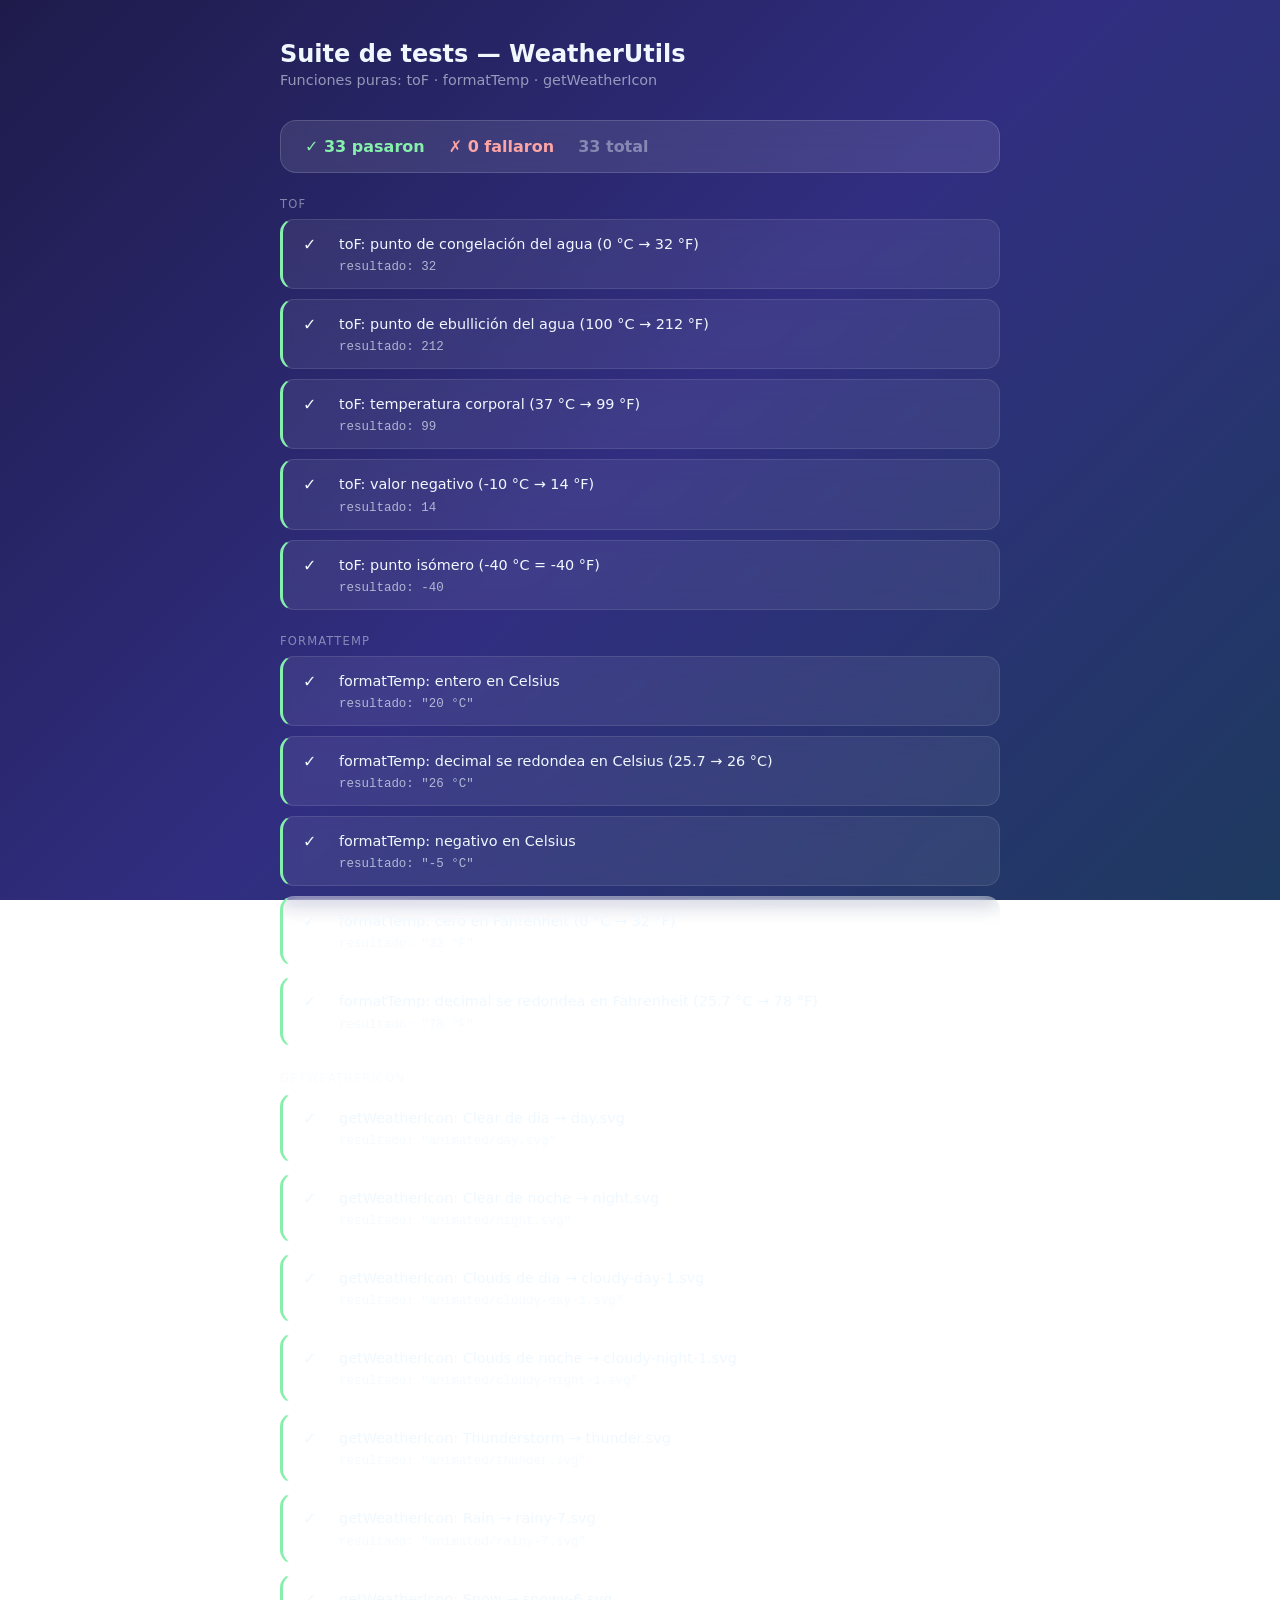
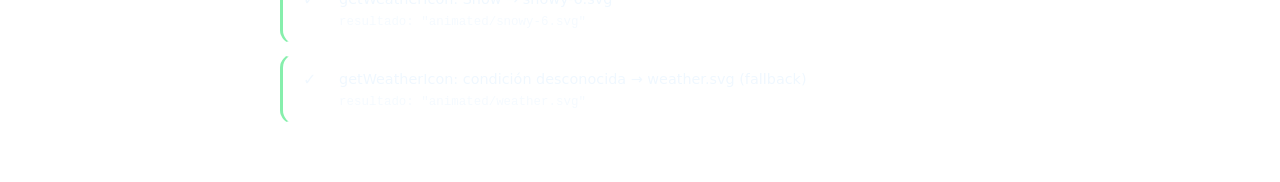
<file: tests.html>
<!DOCTYPE html>
<html lang="es">
<head>
    <meta charset="UTF-8">
    <meta name="viewport" content="width=device-width, initial-scale=1.0">
    <title>Tests — Clima en tiempo real</title>
    <style>
        * { margin: 0; padding: 0; box-sizing: border-box; }

        body {
            min-height: 100vh;
            font-family: system-ui, -apple-system, sans-serif;
            background: linear-gradient(135deg, #1e1b4b 0%, #312e81 50%, #1e3a5f 100%);
            background-attachment: fixed;
            padding: 40px 20px;
            color: aliceblue;
        }

        .header {
            max-width: 720px;
            margin: 0 auto 32px;
        }

        .header h1 {
            font-size: 1.5rem;
            font-weight: 700;
            margin-bottom: 4px;
        }

        .header p {
            font-size: 0.9rem;
            opacity: 0.55;
        }

        .summary {
            max-width: 720px;
            margin: 0 auto 24px;
            padding: 16px 24px;
            border-radius: 16px;
            background: rgba(255, 255, 255, 0.1);
            backdrop-filter: blur(12px);
            border: 1px solid rgba(255, 255, 255, 0.15);
            font-size: 1rem;
            font-weight: 600;
            display: flex;
            gap: 24px;
        }

        .summary .pass { color: #86efac; }
        .summary .fail { color: #fca5a5; }

        .test-list {
            max-width: 720px;
            margin: 0 auto;
            display: flex;
            flex-direction: column;
            gap: 10px;
        }

        .test-item {
            padding: 14px 20px;
            border-radius: 14px;
            background: rgba(255, 255, 255, 0.07);
            backdrop-filter: blur(10px);
            border: 1px solid rgba(255, 255, 255, 0.1);
            display: grid;
            grid-template-columns: 24px 1fr;
            gap: 12px;
            align-items: start;
        }

        .test-item.pass { border-left: 3px solid #86efac; }
        .test-item.fail { border-left: 3px solid #f87171; background: rgba(220, 50, 50, 0.1); }

        .test-icon { font-size: 1rem; margin-top: 1px; }
        .test-desc { font-size: 0.9rem; line-height: 1.4; }

        .test-detail {
            margin-top: 6px;
            font-size: 0.78rem;
            opacity: 0.65;
            font-family: monospace;
        }

        .group-label {
            max-width: 720px;
            margin: 24px auto 8px;
            font-size: 0.72rem;
            text-transform: uppercase;
            letter-spacing: 0.1em;
            opacity: 0.45;
        }
    </style>
</head>
<body>
    <div class="header">
        <h1>Suite de tests — WeatherUtils</h1>
        <p>Funciones puras: toF · formatTemp · getWeatherIcon</p>
    </div>

    <div class="summary" id="summary"></div>

    <div id="output"></div>

    <script src="utils.js"></script>
    <script src="tests.js"></script>
    <script>
        const results = TestRunner.runAll();

        const passed = results.filter(r => r.pass).length;
        const failed = results.length - passed;

        document.getElementById("summary").innerHTML = `
            <span class="pass">✓ ${passed} pasaron</span>
            <span class="fail">${failed > 0 ? `✗ ${failed} fallaron` : "✗ 0 fallaron"}</span>
            <span style="opacity:0.4">${results.length} total</span>
        `;

        const groups = {
            "toF":             results.filter(r => r.description.startsWith("toF")),
            "formatTemp":      results.filter(r => r.description.startsWith("formatTemp")),
            "getWeatherIcon":  results.filter(r => r.description.startsWith("getWeatherIcon")),
        };

        const output = document.getElementById("output");

        for (const [group, items] of Object.entries(groups)) {
            const label = document.createElement("p");
            label.className = "group-label";
            label.textContent = group;
            output.appendChild(label);

            const list = document.createElement("div");
            list.className = "test-list";

            for (const r of items) {
                const item = document.createElement("div");
                item.className = `test-item ${r.pass ? "pass" : "fail"}`;

                const detail = r.pass
                    ? `resultado: ${JSON.stringify(r.actual)}`
                    : `esperado: ${JSON.stringify(r.expected)} · obtenido: ${JSON.stringify(r.actual)}`;

                item.innerHTML = `
                    <span class="test-icon">${r.pass ? "✓" : "✗"}</span>
                    <div>
                        <div class="test-desc">${r.description}</div>
                        <div class="test-detail">${detail}</div>
                    </div>
                `;
                list.appendChild(item);
            }

            output.appendChild(list);
        }
    </script>
</body>
</html>
</file>
